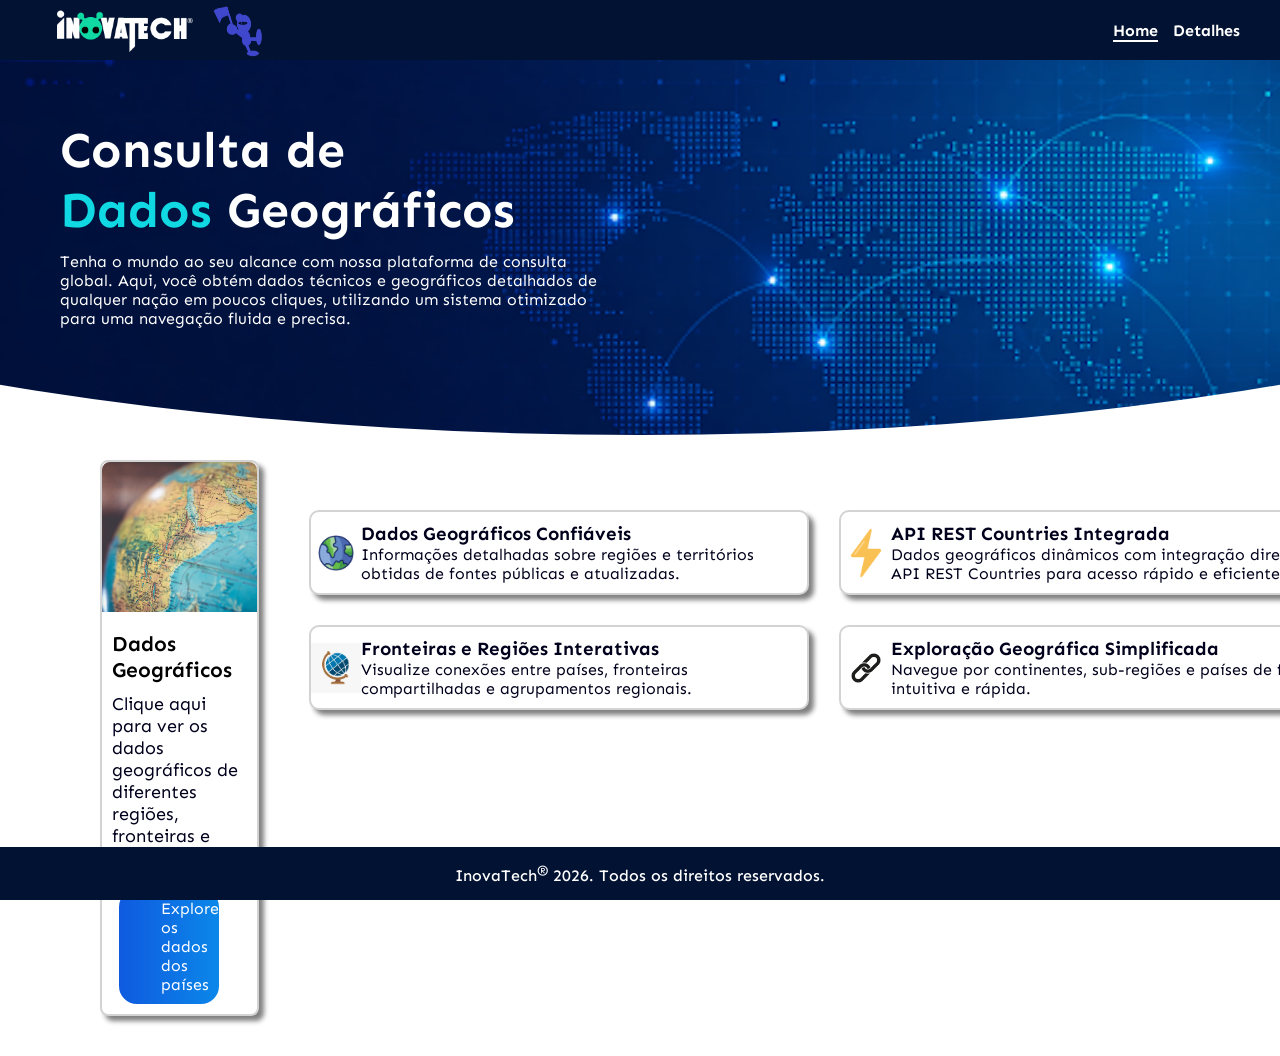
<file: index.html>
<!DOCTYPE html>
<html lang="pt-br">
<head>
    <meta charset="UTF-8">
    <meta name="viewport" content="width=device-width, initial-scale=1.0">
    <link rel="stylesheet" href="./css/style.css">
    <link rel="shortcut icon" href="Img/logo-bicho.svg" type="image/x-icon">
    <title>Projeto Final | QA e Automação</title>
</head>
<body>
    <header class="titulo">

        <div class="logo">
            <img id='logo-main'src="Img/logo-inovatech.png" alt="Logo da InovaTech">
            <img id='icone-bandeira'src="Img/icone-bandeira.png" alt="Logo da bandeira" >
        </div>
        
       <nav>
            <ul>
                <li><a href="index.html" class="active">Home</a></li>
                <li><a href="pages/detalhes.html">Detalhes</a></li>
            </ul>
      </nav>

    </header>

    <main>

       <article class="principal">
            <img class='fundo' src="Img/globo.png" alt="mundo conectado">
            <div class="texto-principal">
                <h1>Consulta de  <br> <b>Dados </b> Geográficos</h1>
                
                <p>Tenha o mundo ao seu alcance com nossa plataforma de consulta global. Aqui, você obtém dados técnicos e geográficos detalhados de qualquer nação em poucos cliques, utilizando um sistema otimizado para uma navegação fluida e precisa.</p>
            </div>
       </article>

       <article class="conteudo">

           <section class="box">
                <div class="banner"><img src="Img/globo-3.png" alt="imagem do globo terrestre"></div>
                <div class="text-container">
                    <h3>Dados Geográficos</h3>
                    <p>Clique aqui para ver os dados geográficos de diferentes regiões, fronteiras e áreas de países </p>
                </div>
                <a href="pages/detalhes.html">
                    <div class="explore">
                        <svg xmlns="http://www.w3.org/2000/svg" id="seta" height="24px" viewBox="0 -960 960 960" width="24px" fill="#FFFFFF"><path d="m560-240-56-58 142-142H160v-80h486L504-662l56-58 240 240-240 240Z"/></svg>
                        <p>Explore os dados dos países</p>
                    </div>
                </a>
            </section>

            <section class="conteudo-bloco">
                <section class="bloco">
                    <img src="Img/bloco-img-1-globo.png" alt="globo">
                
                     <div class="texto-bloco">
                        <h3>Dados Geográficos Confiáveis</h3>
                        <p>Informações detalhadas sobre regiões e territórios obtidas de fontes públicas e atualizadas.</p>
                     </div>
                </section>
                <section class="bloco">
                    <img src="Img/bloco-img-3.png" alt="raio">
                
                     <div class="texto-bloco">
                        <h3>API REST Countries Integrada</h3>
                        <p>Dados geográficos dinâmicos com integração direta à API REST Countries para acesso rápido e eficiente.</p>
                     </div>
                </section>
                <section class="bloco">
                    <img src="Img/bloco-img-3.jpg" alt="globo com base">
                
                     <div class="texto-bloco">
                        <h3>Fronteiras e Regiões Interativas</h3>
                        <p>Visualize conexões entre países, fronteiras compartilhadas e agrupamentos regionais.</p>
                     </div>
                </section>
                <section class="bloco">
                    <img src="Img/bloco-img-4.jpg" alt="corrente">
                
                     <div class="texto-bloco">
                        <h3>Exploração Geográfica Simplificada</h3>
                        <p>Navegue por continentes, sub-regiões e países de forma intuitiva e rápida.</p>
                     </div>
                </section>
            </section>
            
        </article>

    </main>

     <footer>InovaTech<sup>&reg;</sup> 2026. Todos os direitos reservados.</footer>
     
    <script src="javascript/script.js"></script>
    
</body>
</html>
</file>
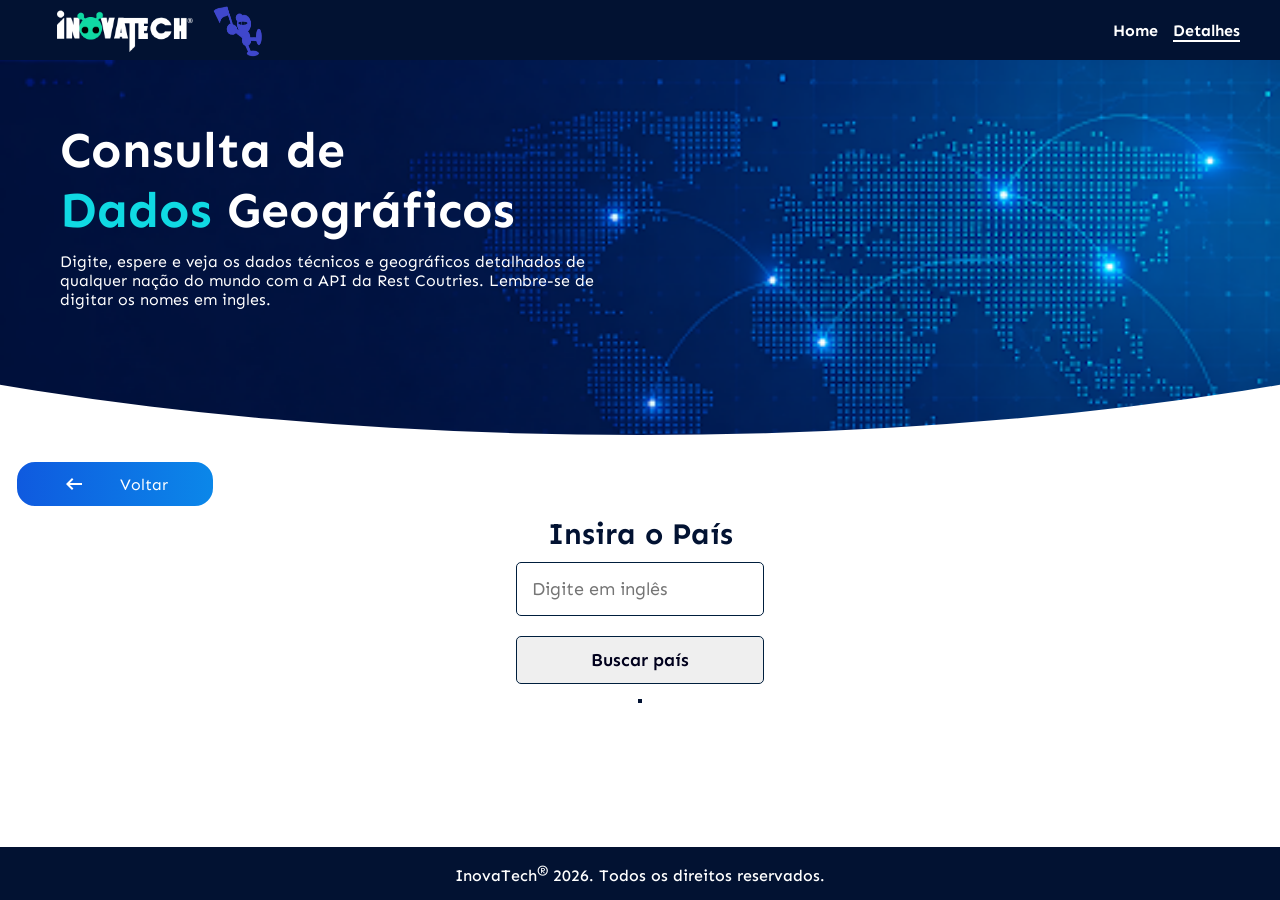
<file: pages/detalhes.html>
<!DOCTYPE html>
<html lang="pt-br">
<head>
    <meta charset="UTF-8">
    <meta name="viewport" content="width=device-width, initial-scale=1.0">
    <link rel="stylesheet" href="../css/detalhes.css">
    <link rel="shortcut icon" href="../Img/logo-bicho.svg" type="image/x-icon">
    <title>Projeto Final | QA e Automação</title>
</head>
<body>

    <header class="titulo">

        <div class="logo">
            <img id='logo-main' src="../Img/logo-inovatech.png" alt="Logo da InovaTech">
            <img id='icone-bandeira' src="../Img/icone-bandeira.png" alt="Logo da bandeira" >
        </div>
        
       <nav>
            <ul>
                <li><a href="../index.html">Home</a></li>
                <li><a href="../pages/detalhes.html" class="active">Detalhes</a></li>
            </ul>
      </nav>

    </header>

    <main>

       <article class="principal">
            <img class='fundo' src="../Img/globo.png" alt="mundo conectado">
            <div class="texto-principal">
                <h1>Consulta de  <br> <b>Dados </b> Geográficos</h1>
                
                <p>Digite, espere e veja os dados técnicos e geográficos detalhados de qualquer nação do mundo com a API da Rest Coutries. Lembre-se de digitar os nomes em ingles.</p>
            </div>
       </article>

       <a href="../index.html">
           <section class="voltar">
                <p>Voltar</p>
                <svg xmlns="http://www.w3.org/2000/svg" id="seta" height="24px" viewBox="0 -960 960 960" width="24px" fill="#FFFFFF"><path d="m560-240-56-58 142-142H160v-80h486L504-662l56-58 240 240-240 240Z"/></svg>
           </section>
       </a>

       <article class="conteudo">
        
            <div class="resultado-1"></div>

            <section class="container">
               
                <h2>Insira o País</h2>
            
                <input type="text" placeholder="Digite em inglês" id="input-pais">
                <button class="btn-geog" onclick="BuscarPaís()">Buscar país</button>

                <div class="msg-error"></div>
                <div class="resultado-3"></div>
            
                </section>
        
            <div class="resultado-2"></div> 

        </article>

    </main>

     <footer>InovaTech<sup>&reg;</sup> 2026. Todos os direitos reservados.</footer>
     
    <script src="../javascript/script.js"></script>

</body>
</file>
<file: css/style.css>
@import url('https://fonts.googleapis.com/css2?family=Sen:wght@400..800&display=swap');


:root {
    --azul-escuro: #021232;
    --azul-claro: #10D9E3;
    --cor-secundaria: #FFFFFF;

    --botao-explorar-gradiente2: #0b87e9;
    --botao-explorar-gradiente1: #0f5adf;

    --titulo-box: #00001C;
    --titulo-paragrafo: #A2AAB8;
    
}

* {
    margin: 0;
    padding: 0;
    box-sizing: border-box;
    font-family: "Sen", sans-serif;
}

.texto-principal h1 {
    color: #ffffff;
    font-size: 35px;
}

.texto-principal p {
    color: #ffffff;
    max-width: 550px;
}

main {
    margin: 0;
    display: flex;
    flex-direction: column;
}

.titulo {
    background-color: var(--azul-escuro);
    width: 100%;
    height: 60px;
    padding: 20px 40px;
    display: flex;
    justify-content: space-between;
    align-items: center;
    flex-direction: row;
}

#icone-bandeira {
    width: 60px;
    height: 60px;
    cursor: default;
    transition: 300ms ease
}

#icone-bandeira:hover{
    rotate: 5deg;
    transform: scale(1.1);
    translate: 0px -2px;
}

ul{
    display: flex;
    list-style-type: none;
    gap: 15px;
}

nav li a {
    color: var(--cor-secundaria);
    font-weight: 700;
    text-decoration: none;
    cursor: pointer;
}

.active {
    border-bottom: 2px solid white;
}

.logo, #logo-main{
    display: flex;
    justify-content: space-around;
    align-items: center;
    transition: 300ms ease;
}

#logo-main:hover {
    transform: scale(1.1);
}

.logo img {
    width: 170px;
    display: block;
    transition: 300ms ease
}

.principal {
    position: relative;
    height: 400px;
}

.fundo {
    width: 100%;
    height: 500px;
    object-fit: cover;
    clip-path: ellipse(100% 75% at 50% 0%);
}

.texto-principal {
    position: absolute;
    top: 60px;
    left: 60px;
    z-index: 10;
}
.texto-principal h1 {
   font-size: 50px;
}

.texto-principal h1, .texto-principal{
   margin-bottom: 12px;
}
.principal b {
    color: var(--azul-claro);
    font-weight: 700;
}

.conteudo {
    display: flex;
    margin-bottom: 40px;
}

.box { 
    background-color: var(--cor-secundaria);
    color: var(--azul-escuro);
    max-width: 500px;
    border-radius: 8px;

    margin: 0 0 0 100px;

    border-style: solid;
    border-width: 2px;
    border-color: lightgray;
    box-shadow: 5px 5px 5px grey;
    transition: 300ms ease;

}
.box:hover { 
    background-color: var(--cor-secundaria);
    color: var(--azul-escuro);
    max-width: 500px;
    border-radius: 8px;
    
    margin: 0 0 0 100px;
    
    border-style: solid;
    border-width: 2px;
    transition: 3.0;

}

.conteudo-bloco {
    display: grid;
    grid-template-columns: 500px 500px;
    grid-template-rows: 85px 85px;
    gap: 30px 30px;
    margin: 50px 0 0 50px;
    height: 100%;
}

.bloco {
    background-color: var(--cor-secundaria);
    display: flex;
    border-radius: 10px;
    align-items: center;
    border: 2px solid lightgray;
    box-shadow: 5px 5px 5px grey;
    transition: 300ms ease;
}

.bloco:hover, .box:hover {
    transform: scale(1.05);
    border-color: rgb(49, 46, 46);
    box-shadow: 5px 5px 5px Slategrey;
}

.texto-bloco h3, p {
    color: var(--titulo-box);
}

.bloco img{
    object-fit: cover;
    height: 50px;
}

a, a:hover {
    text-decoration: none;
}
.text-container {
    color: black;
    padding: 10px 10px 8px 10px;
    font-size: 18px;
}

.text-container h3 {
    margin: 5px 0;
    font-weight: 600;
}

.text-container p {
    margin: 10px 0;
}

.banner img {
    width: 100%;
    height: 150px;
    object-fit: cover;
    border-radius: 8px 8px 0 0;
}

.explore {
    color: var(--cor-secundaria);
    background: linear-gradient(90deg, var(--botao-explorar-gradiente1),var(--botao-explorar-gradiente2));

    display: flex;
    justify-content: space-evenly;
    align-items: center;

    border-radius: 20px;
    padding: 10px 12px;
    margin: 0 0 8px 15px;
    width: 67%;

    transition: 300ms ease;
    border: 2px solid var(--cor-secundaria);
}

.explore p {
    color: white;
}

.explore:hover {
    background: var(--cor-secundaria);
    color: var(--azul-escuro);
    border: 2px solid var(--botao-explorar-gradiente1);
}

.explore:hover p {
    color: var(--azul-escuro);
}

.explore:hover #seta {
    fill: var(--azul-escuro);
}

#seta{
  margin-left: 30px;
}

.cards {
    max-width: 700px;
    height: 150px;
    border: 2px solid black;
    background-color: var(--cor-secundaria);
}

footer {
    position: fixed;
    width: 100%;
    bottom: 0;
    background-color: var(--azul-escuro);
    color: white;
    text-align: center;
    padding: 15px 0;
    font-weight: 500;
}
</file>
<file: css/detalhes.css>
@import url('https://fonts.googleapis.com/css2?family=Sen:wght@400..800&display=swap');


:root {
    --azul-escuro: #021232;
    --azul-claro: #10D9E3;
    --cor-secundaria: #FFFFFF;

    --botao-explorar-gradiente2: #0b87e9;
    --botao-explorar-gradiente1: #0f5adf;

    --titulo-box: #00001C;
    --titulo-paragrafo: #A2AAB8;
    
}

* {
    margin: 0;
    padding: 0;
    box-sizing: border-box;
    font-family: "Sen", sans-serif;
}

body {
  display: flex;
  flex-direction: column; 
  min-height: 100vh; 
}

.texto-principal h1 {
    color: #ffffff;
    font-size: 35px;
}

.texto-principal p {
    color: #ffffff;
    max-width: 550px;
}

main {
    margin: 0;
    display: flex;
    flex-direction: column;
    flex: 1;
}

.titulo {
    background-color: var(--azul-escuro);
    width: 100%;
    height: 60px;
    padding: 20px 40px;
    display: flex;
    justify-content: space-between;
    align-items: center;
    flex-direction: row;
}

#icone-bandeira {
    width: 60px;
    height: 60px;
    cursor: default;
    transition: 300ms ease
}

#icone-bandeira:hover{
    rotate: 5deg;
    transform: scale(1.1);
    translate: 0px -2px;
}

ul{
    display: flex;
    list-style-type: none;
    gap: 15px;
}

nav li a {
    color: var(--cor-secundaria);
    font-weight: 700;
    text-decoration: none;
    cursor: pointer;
}

.active {
    border-bottom: 2px solid white;
}

.logo, #logo-main{
    display: flex;
    justify-content: space-around;
    align-items: center;
    transition: 300ms ease;
}

#logo-main:hover {
    transform: scale(1.1);
}

.logo img {
    width: 170px;
    display: block;
    transition: 300ms ease
}

.principal {
    position: relative;
    height: 400px;
}

.fundo {
    width: 100%;
    height: 500px;
    object-fit: cover;
    clip-path: ellipse(100% 75% at 50% 0%);
}

.texto-principal {
    position: absolute;
    top: 60px;
    left: 60px;
    z-index: 10;
}
.texto-principal h1 {
   font-size: 50px;
}

.texto-principal h1, .texto-principal{
   margin-bottom: 12px;
}
.principal b {
    color: var(--azul-claro);
    font-weight: 700;
}

.conteudo {
    display: flex;
    justify-content: center;
    align-items: center;
    width: 100%;
    gap: 40px;
}

.container { 
    background-color: var(--cor-secundaria); 
    color: var(--azul-escuro);
    border-radius: 8px;

    display: flex;
    flex-direction: column;
    justify-content: center;
    align-items: center;
}

.container h2 {
    font-size: 30px;
    margin: 0 0 10px 0;
}

.btn-geog, #input-pais {
    width: 100%;
}

#input-pais input::placeholder {
    color: var(--titulo-box);
}

#input-pais {
    margin-bottom: 20px;
    padding: 15px;
    border-radius: 5px;
    border: 1px solid #001e3d;
    font-size: 18px;
    cursor: text;
}

.btn-geog {
    color: var(--titulo-box);
    font-size: 18px;
    font-weight: 600;
    margin-bottom: 15px;
    padding: 12px;
    border-radius: 5px;
    border: 1px solid #001e3d;
    cursor: pointer;
}
.btn-geog:hover {
    transition-duration: .3s;
    font-size: 18px;
    font-weight: 600;
    margin-bottom: 15px;
    padding: 12px;
    background-color: #001e3d;
    color: white;
    border-radius: 5px;
    border: 1.5px solid rgb(62, 86, 109);
    cursor: pointer;
}

.resultado-1, .resultado-2 {
    display: flex;
    flex-direction: column;
    gap: 5px;
}

.resultado-3 {
    border: 2px solid var(--azul-escuro);
}

.msg-error {
    color: red;
    font-size: 20px;
    font-weight: 600;
}

a, a:hover {
    text-decoration: none;
}
.text-container {
    color: black;
    padding: 10px 10px 8px 10px;
    font-size: 18px;
}

.text-container h3 {
    margin: 5px 0;
    font-weight: 600;
}

.text-container p {
    margin: 10px 0;
}

.banner img {
    width: 100%;
    height: 150px;
    object-fit: cover;
    border-radius: 8px 8px 0 0;
}

.explore {
    color: white;
    background: linear-gradient(90deg, var(--botao-explorar-gradiente1),var(--botao-explorar-gradiente2));

    display: flex;
    justify-content: space-evenly;
    align-items: center;

    border-radius: 20px;
    padding: 10px 12px;
    margin: 0 0 8px 15px;
    width: 67%;

    transition: 300ms ease;
    border: 2px solid var(--cor-secundaria);
}

.explore:hover {
    background: var(--cor-secundaria);
    color: var(--azul-escuro);
    border: 2px solid var(--botao-explorar-gradiente1);
}

.voltar:hover #seta {
    fill: var(--azul-escuro);
}

#seta{
  rotate: 180deg;
}

.cards {
    max-width: 700px;
    height: 150px;
    border: 2px solid black;
    background-color: var(--cor-secundaria);
}

.voltar {
    color: var(--cor-secundaria);
    background: linear-gradient(90deg, var(--botao-explorar-gradiente1),var(--botao-explorar-gradiente2));

    display: flex;
    justify-content: space-evenly;
    align-items: center;
    flex-direction: row-reverse;

    border-radius: 20px;
    padding: 10px 12px;
    margin: 0 0 8px 15px;
    width: 200px;

    transition: 300ms ease;
    border: 2px solid var(--cor-secundaria);

    cursor: pointer;
}

.voltar:hover {
    border: 2px solid var(--azul-escuro);
    background: white;
}

.voltar:hover p {
    color: var(--azul-escuro)
}

footer {
    width: 100%;
    background-color: var(--azul-escuro);
    color: white;
    text-align: center;
    padding: 15px 0;
    font-weight: 500;
}
</file>
